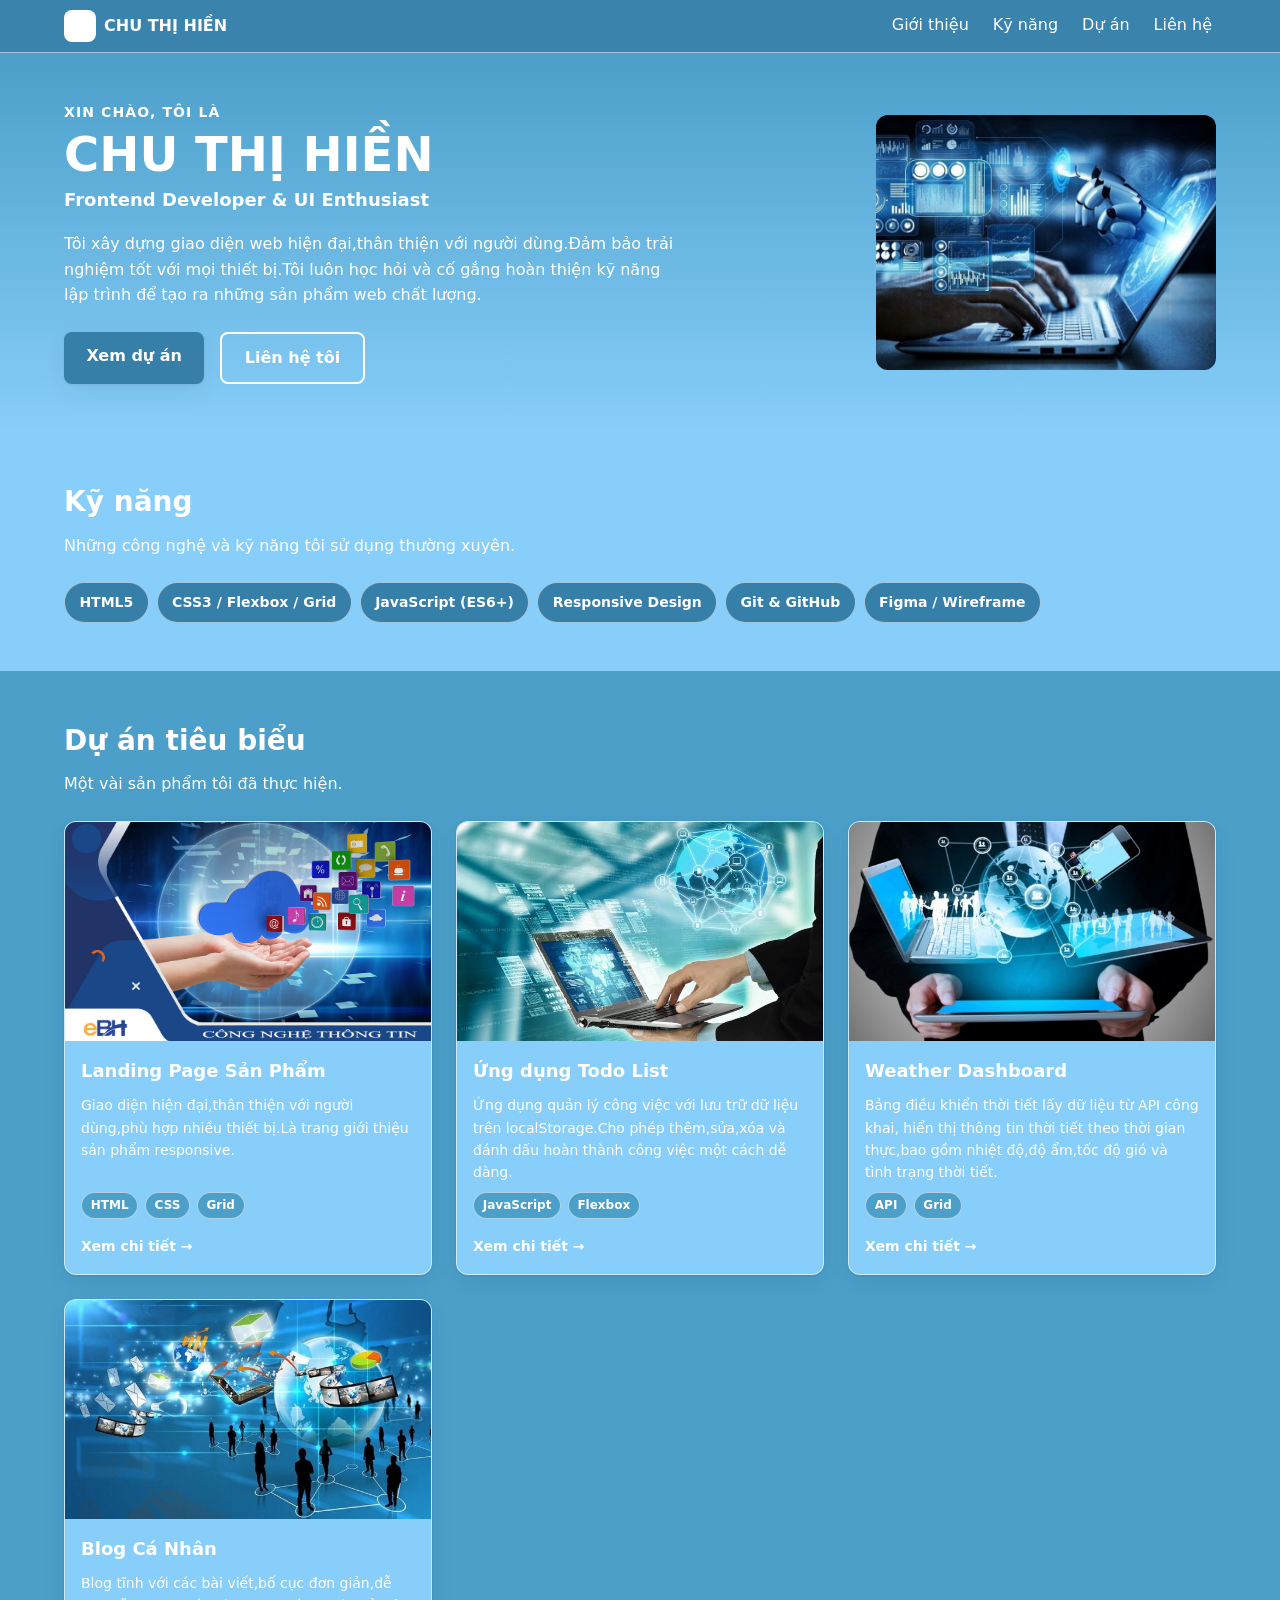
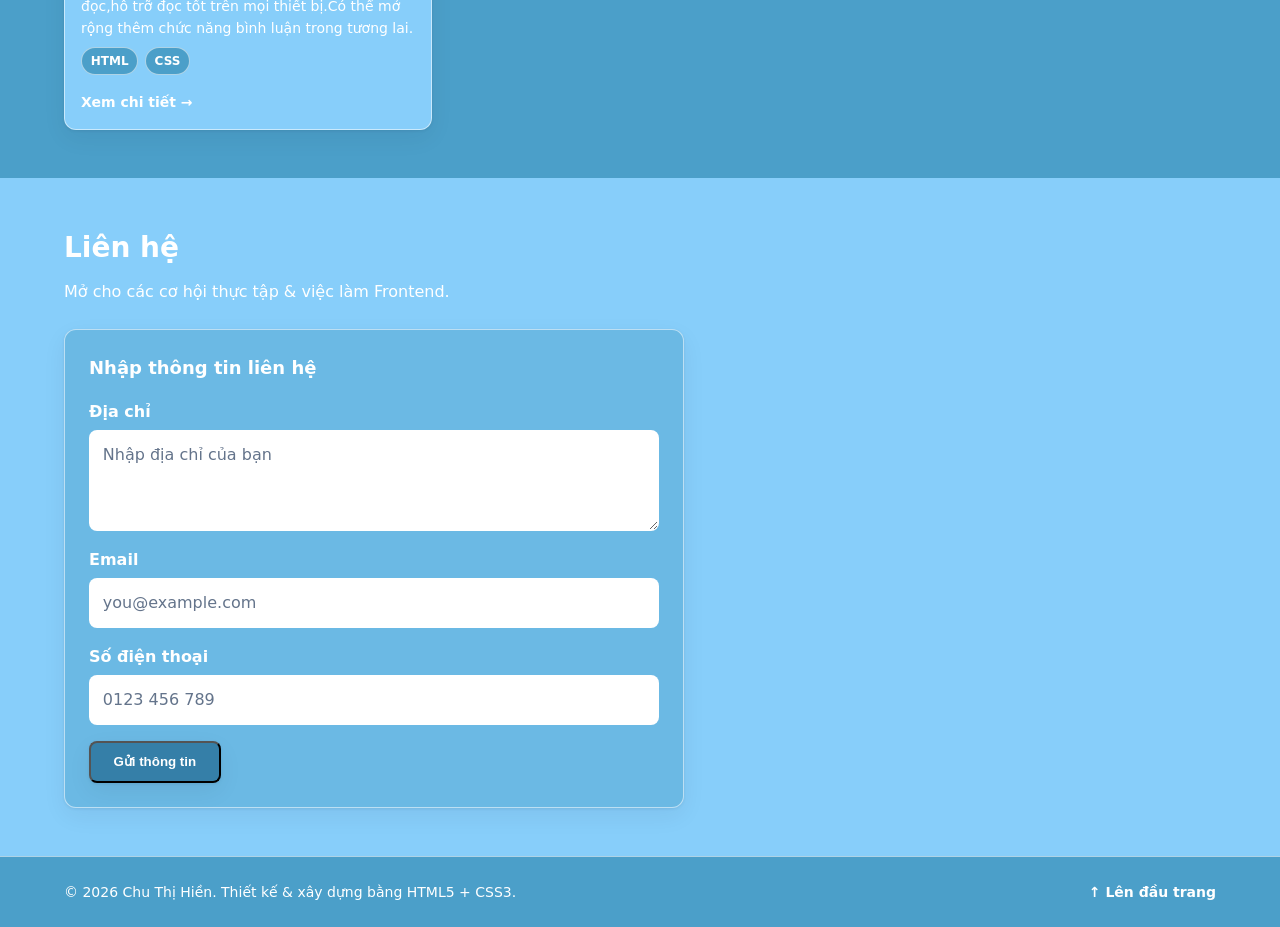
<file: index.html>
<!DOCTYPE html>
<!-- lang="vi" khai báo ngôn ngữ trang → hỗ trợ screen reader & SEO -->
<html lang="vi">

<head>
  <!-- ========== METADATA BẮT BUỘC ========== -->
  <meta charset="UTF-8" />
  <!-- viewport: nền tảng của responsive mobile-first, khóa tỉ lệ 1:1 với thiết bị -->
  <meta name="viewport" content="width=device-width, initial-scale=1.0" />
  <meta name="description" content="Portfolio CV của CHU THỊ HIỀN – Frontend Developer. Dự án, kỹ năng và thông tin liên hệ." />
  <meta name="author" content="CHU THỊ HIỀN" />
  <title>CHU THỊ HIỀN · Frontend Developer</title>

  <!-- Liên kết tới file CSS tách rời (yêu cầu của bài) -->
  <link rel="stylesheet" href="./assets/css/styles.css" />
  <link rel="stylesheet" href="https://cdnjs.cloudflare.com/ajax/libs/animate.css/4.1.1/animate.min.css" />
</head>

<body>

  <!-- ========================================================== -->
  <!-- HEADER: nhận diện + điều hướng chính                        -->
  <!-- ========================================================== -->
  <header class="site-header animate__animated animate__fadeInDown">
    <div class="container header-inner">
      <!-- Thương hiệu cá nhân -->
      <a class="brand" href="#top" aria-label="Về đầu trang">
        <span class="brand-mark" aria-hidden="true">A</span>
        <span class="brand-name">CHU THỊ HIỀN</span>
      </a>

      <!-- NAV dùng Flexbox (xem styles.css) -->
      <nav class="main-nav" aria-label="Điều hướng chính">
        <ul class="nav-list">
          <li><a href="#about">Giới thiệu</a></li>
          <li><a href="#skills">Kỹ năng</a></li>
          <li><a href="#projects">Dự án</a></li>
          <li><a href="#contact">Liên hệ</a></li>
        </ul>
      </nav>
    </div>
  </header>

  <!-- ========================================================== -->
  <!-- MAIN: toàn bộ nội dung chính của trang                      -->
  <!-- ========================================================== -->
  <main id="top">
    <!-- ----- SECTION: Giới thiệu / Hero ----- -->
    <section id="about" class="hero">
      <div class="container hero-inner">
        <div class="hero-text animate__animated animate__fadeInLeft">
          <p class="eyebrow">Xin chào, tôi là</p>
          <h1 class="hero-title">CHU THỊ HIỀN</h1>
          <p class="hero-role">Frontend Developer &amp; UI Enthusiast</p>
          <p class="hero-desc">
            Tôi xây dựng giao diện web hiện đại,thân thiện với người dùng.Đảm bảo
            trải nghiệm tốt với mọi thiết bị.Tôi luôn học hỏi và cố gắng hoàn thiện
            kỹ năng lập trình để tạo ra những sản phẩm web chất lượng. 
          </p>
          <div class="hero-actions">
            <a class="btn btn-primary" href="#projects">Xem dự án</a>
            <a class="btn btn-outline" href="#contact">Liên hệ tôi</a>
          </div>
        </div>

        <!-- Ảnh đại diện: dùng placeholder, thay bằng ảnh thật của bạn -->
        <figure class="hero-avatar animate__animated animate__fadeInRight">
          <img
            src="./assets/img/co_hoi_nghe_cong_nghe_thong_tin_6_43fd486bcc.jpg"
            alt="Ảnh đại diện của Chu Thị Hiền"
            width="320" height="320" />
        </figure>
      </div>
    </section>

    <!-- ----- SECTION: Kỹ năng ----- -->
    <section id="skills" class="section">
      <div class="container">
        <h2 class="section-title">Kỹ năng</h2>
        <p class="section-sub">Những công nghệ và kỹ năng tôi sử dụng thường xuyên.</p>

        <ul class="skill-grid">
          <li class="skill-chip">HTML5</li>
          <li class="skill-chip">CSS3 / Flexbox / Grid</li>
          <li class="skill-chip">JavaScript (ES6+)</li>
          <li class="skill-chip">Responsive Design</li>
          <li class="skill-chip">Git &amp; GitHub</li>
          <li class="skill-chip">Figma / Wireframe</li>
        </ul>
      </div>
    </section>

    <!-- ----- SECTION: Dự án (danh sách thẻ dùng CSS Grid) ----- -->
    <section id="projects" class="section section-muted">
      <div class="container">
        <h2 class="section-title">Dự án tiêu biểu</h2>
        <p class="section-sub">Một vài sản phẩm tôi đã thực hiện.</p>

        <!-- .project-grid dùng CSS Grid (xem styles.css) -->
        <div class="project-grid">

          <!-- Mỗi thẻ là một <article> độc lập, có thể đứng riêng -->
          <article class="card">
            <img class="card-media"
              src="assets/img/cong-nghe-thong-tin.jpg"
              alt="Ảnh minh họa dự án Landing Page" width="600" height="360" />
            <div class="card-body">
              <h3 class="card-title">Landing Page Sản Phẩm</h3>
              <p class="card-desc">
               Giao diện hiện đại,thân thiện với người dùng,phù hợp nhiều thiết bị.Là trang giới thiệu sản phẩm responsive.
              </p>
              <ul class="tag-list">
                <li>HTML</li>
                <li>CSS</li>
                <li>Grid</li>
              </ul>
              <a class="card-link" href="#">Xem chi tiết →</a>
            </div>
          </article>

          <article class="card">
            <img class="card-media"
              src="assets/img/images.jpg"
              alt="Ảnh minh họa dự án Todo App" width="600" height="360" />
            <div class="card-body">
              <h3 class="card-title">Ứng dụng Todo List</h3>
              <p class="card-desc">
                Ứng dụng quản lý công việc với lưu trữ dữ liệu trên localStorage.Cho phép thêm,sửa,xóa và đánh dấu hoàn thành công việc một cách dễ dàng.
              </p>
              <ul class="tag-list">
                <li>JavaScript</li>
                <li>Flexbox</li>
              </ul>
              <a class="card-link" href="#">Xem chi tiết →</a>
            </div>
          </article>

          <article class="card">
            <img class="card-media"
              src="assets/img/nganh-cntt-1-1.jpg"
              alt="Ảnh minh họa dự án Weather Dashboard" width="600" height="360" />
            <div class="card-body">
              <h3 class="card-title">Weather Dashboard</h3>
              <p class="card-desc">
                Bảng điều khiển thời tiết lấy dữ liệu từ API công khai, hiển thị thông tin thời tiết theo thời gian thực,bao gồm nhiệt độ,độ ẩm,tốc độ gió và tình trạng thời tiết.
              </p>
              <ul class="tag-list">
                <li>API</li>
                <li>Grid</li>
              </ul>
              <a class="card-link" href="#">Xem chi tiết →</a>
            </div>
          </article>

          <article class="card">
            <img class="card-media"
              src="assets/img/31-12-2017-cong-bo-10-su-kien-cong-nghe-thong-tin-truyen-thong-tieu-bieu-nam-2017-22904cea-details-626x400.jpg"
              alt="Ảnh minh họa dự án Blog cá nhân" width="600" height="360" />
            <div class="card-body">
              <h3 class="card-title">Blog Cá Nhân</h3>
              <p class="card-desc">
                Blog tĩnh với các bài viết,bố cục đơn giản,dễ đọc,hỗ trỡ đọc tốt trên mọi thiết bị.Có thể mở rộng thêm chức năng bình luận trong tương lai.
              </p>
              <ul class="tag-list">
                <li>HTML</li>
                <li>CSS</li>
              </ul>
              <a class="card-link" href="#">Xem chi tiết →</a>
            </div>
          </article>

        </div><!-- /.project-grid -->
      </div>
    </section>

    <!-- ----- SECTION: Liên hệ ----- -->
    <section id="contact" class="section">
      <div class="container contact-inner">
        <h2 class="section-title">Liên hệ</h2>
        <p class="section-sub">Mở cho các cơ hội thực tập &amp; việc làm Frontend.</p>

        <form class="contact-form" action="#" method="post">
          <h3 class="contact-form-title">Nhập thông tin liên hệ</h3>

          <div class="form-group">
            <label for="address">Địa chỉ</label>
            <textarea id="address" name="address" rows="3" placeholder="Nhập địa chỉ của bạn" required></textarea>
          </div>

          <div class="form-group">
            <label for="email">Email</label>
            <input id="email" name="email" type="email" placeholder="you@example.com" autocomplete="email" required />
          </div>

          <div class="form-group">
            <label for="phone">Số điện thoại</label>
            <input id="phone" name="phone" type="tel" placeholder="0123 456 789" autocomplete="tel" required />
          </div>

          <button class="btn btn-primary" type="submit">Gửi thông tin</button>
        </form>
      </div>
    </section>

  </main>

  <!-- ========================================================== -->
  <!-- FOOTER                                                      -->
  <!-- ========================================================== -->
  <footer class="site-footer">
    <div class="container footer-inner">
      <p>© 2026 Chu Thị Hiền. Thiết kế &amp; xây dựng bằng HTML5 + CSS3.</p>
      <a href="#top" class="to-top">↑ Lên đầu trang</a>
    </div>
  </footer>

</body>

</html>
</file>
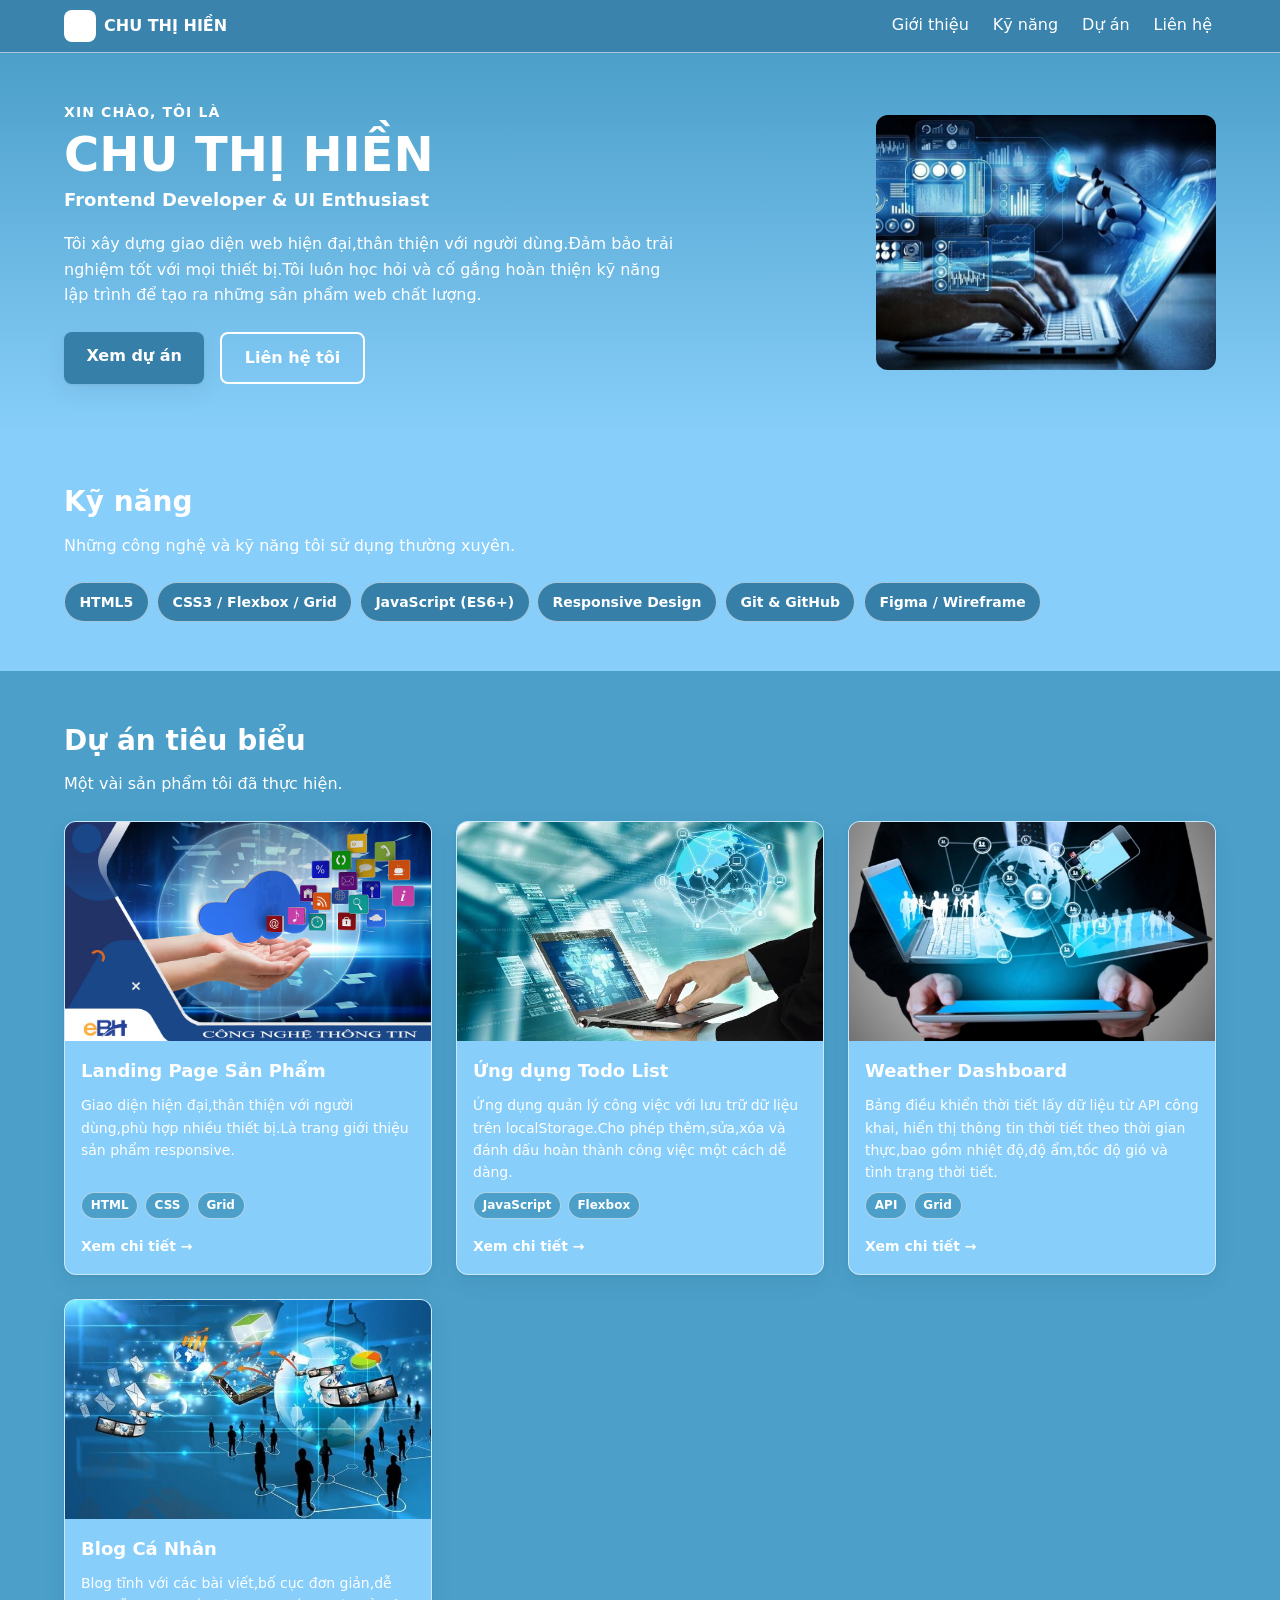
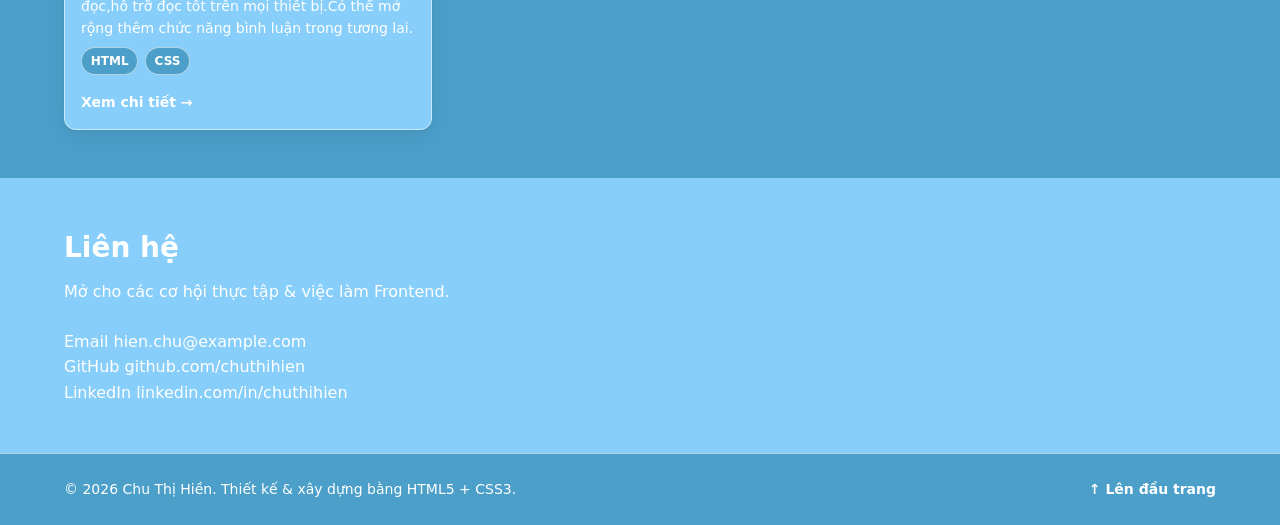
<file: index (1).html>
<!DOCTYPE html>
<!-- lang="vi" khai báo ngôn ngữ trang → hỗ trợ screen reader & SEO -->
<html lang="vi">

<head>
  <!-- ========== METADATA BẮT BUỘC ========== -->
  <meta charset="UTF-8" />
  <!-- viewport: nền tảng của responsive mobile-first, khóa tỉ lệ 1:1 với thiết bị -->
  <meta name="viewport" content="width=device-width, initial-scale=1.0" />
  <meta name="description" content="Portfolio CV của CHU THỊ HIỀN – Frontend Developer. Dự án, kỹ năng và thông tin liên hệ." />
  <meta name="author" content="CHU THỊ HIỀN" />
  <title>CHU THỊ HIỀN · Frontend Developer</title>

  <!-- Liên kết tới file CSS tách rời (yêu cầu của bài) -->
  <link rel="stylesheet" href="./assets/css/styles.css" />
  <link rel="stylesheet" href="https://cdnjs.cloudflare.com/ajax/libs/animate.css/4.1.1/animate.min.css" />
</head>

<body>

  <!-- ========================================================== -->
  <!-- HEADER: nhận diện + điều hướng chính                        -->
  <!-- ========================================================== -->
  <header class="site-header animate__animated animate__fadeInDown">
    <div class="container header-inner">
      <!-- Thương hiệu cá nhân -->
      <a class="brand" href="#top" aria-label="Về đầu trang">
        <span class="brand-mark" aria-hidden="true">A</span>
        <span class="brand-name">CHU THỊ HIỀN</span>
      </a>

      <!-- NAV dùng Flexbox (xem styles.css) -->
      <nav class="main-nav" aria-label="Điều hướng chính">
        <ul class="nav-list">
          <li><a href="#about">Giới thiệu</a></li>
          <li><a href="#skills">Kỹ năng</a></li>
          <li><a href="#projects">Dự án</a></li>
          <li><a href="#contact">Liên hệ</a></li>
        </ul>
      </nav>
    </div>
  </header>

  <!-- ========================================================== -->
  <!-- MAIN: toàn bộ nội dung chính của trang                      -->
  <!-- ========================================================== -->
  <main id="top">
    <!-- ----- SECTION: Giới thiệu / Hero ----- -->
    <section id="about" class="hero">
      <div class="container hero-inner">
        <div class="hero-text animate__animated animate__fadeInLeft">
          <p class="eyebrow">Xin chào, tôi là</p>
          <h1 class="hero-title">CHU THỊ HIỀN</h1>
          <p class="hero-role">Frontend Developer &amp; UI Enthusiast</p>
          <p class="hero-desc">
            Tôi xây dựng giao diện web hiện đại,thân thiện với người dùng.Đảm bảo
            trải nghiệm tốt với mọi thiết bị.Tôi luôn học hỏi và cố gắng hoàn thiện
            kỹ năng lập trình để tạo ra những sản phẩm web chất lượng. 
          </p>
          <div class="hero-actions">
            <a class="btn btn-primary" href="#projects">Xem dự án</a>
            <a class="btn btn-outline" href="#contact">Liên hệ tôi</a>
          </div>
        </div>

        <!-- Ảnh đại diện: dùng placeholder, thay bằng ảnh thật của bạn -->
        <figure class="hero-avatar animate__animated animate__fadeInRight">
          <img
            src="./assets/img/co_hoi_nghe_cong_nghe_thong_tin_6_43fd486bcc.jpg"
            alt="Ảnh đại diện của Chu Thị Hiền"
            width="320" height="320" />
        </figure>
      </div>
    </section>

    <!-- ----- SECTION: Kỹ năng ----- -->
    <section id="skills" class="section">
      <div class="container">
        <h2 class="section-title animate__animated animate__fadeInUp">Kỹ năng</h2>
        <p class="section-sub animate__animated animate__fadeInUp animate__delay-1s">Những công nghệ và kỹ năng tôi sử dụng thường xuyên.</p>

        <ul class="skill-grid">
          <li class="skill-chip animate__animated animate__zoomIn">HTML5</li>
          <li class="skill-chip animate__animated animate__zoomIn animate__delay-1s">CSS3 / Flexbox / Grid</li>
          <li class="skill-chip animate__animated animate__zoomIn animate__delay-2s">JavaScript (ES6+)</li>
          <li class="skill-chip animate__animated animate__zoomIn animate__delay-3s">Responsive Design</li>
          <li class="skill-chip animate__animated animate__zoomIn animate__delay-4s">Git &amp; GitHub</li>
          <li class="skill-chip animate__animated animate__zoomIn animate__delay-5s">Figma / Wireframe</li>
        </ul>
      </div>
    </section>

    <!-- ----- SECTION: Dự án (danh sách thẻ dùng CSS Grid) ----- -->
    <section id="projects" class="section section-muted">
      <div class="container">
        <h2 class="section-title animate__animated animate__fadeInUp">Dự án tiêu biểu</h2>
        <p class="section-sub animate__animated animate__fadeInUp animate__delay-1s">Một vài sản phẩm tôi đã thực hiện.</p>

        <!-- .project-grid dùng CSS Grid (xem styles.css) -->
        <div class="project-grid">

          <!-- Mỗi thẻ là một <article> độc lập, có thể đứng riêng -->
          <article class="card animate__animated animate__fadeInUp">
            <img class="card-media"
              src="assets/img/cong-nghe-thong-tin.jpg"
              alt="Ảnh minh họa dự án Landing Page" width="600" height="360" />
            <div class="card-body">
              <h3 class="card-title">Landing Page Sản Phẩm</h3>
              <p class="card-desc">
               Giao diện hiện đại,thân thiện với người dùng,phù hợp nhiều thiết bị.Là trang giới thiệu sản phẩm responsive.
              </p>
              <ul class="tag-list">
                <li>HTML</li>
                <li>CSS</li>
                <li>Grid</li>
              </ul>
              <a class="card-link" href="#">Xem chi tiết →</a>
            </div>
          </article>

          <article class="card animate__animated animate__fadeInUp animate__delay-1s">
            <img class="card-media"
              src="assets/img/images.jpg"
              alt="Ảnh minh họa dự án Todo App" width="600" height="360" />
            <div class="card-body">
              <h3 class="card-title">Ứng dụng Todo List</h3>
              <p class="card-desc">
                Ứng dụng quản lý công việc với lưu trữ dữ liệu trên localStorage.Cho phép thêm,sửa,xóa và đánh dấu hoàn thành công việc một cách dễ dàng.
              </p>
              <ul class="tag-list">
                <li>JavaScript</li>
                <li>Flexbox</li>
              </ul>
              <a class="card-link" href="#">Xem chi tiết →</a>
            </div>
          </article>

          <article class="card animate__animated animate__fadeInUp animate__delay-2s">
            <img class="card-media"
              src="assets/img/nganh-cntt-1-1.jpg"
              alt="Ảnh minh họa dự án Weather Dashboard" width="600" height="360" />
            <div class="card-body">
              <h3 class="card-title">Weather Dashboard</h3>
              <p class="card-desc">
                Bảng điều khiển thời tiết lấy dữ liệu từ API công khai, hiển thị thông tin thời tiết theo thời gian thực,bao gồm nhiệt độ,độ ẩm,tốc độ gió và tình trạng thời tiết.
              </p>
              <ul class="tag-list">
                <li>API</li>
                <li>Grid</li>
              </ul>
              <a class="card-link" href="#">Xem chi tiết →</a>
            </div>
          </article>

          <article class="card animate__animated animate__fadeInUp animate__delay-3s">
            <img class="card-media"
              src="assets/img/31-12-2017-cong-bo-10-su-kien-cong-nghe-thong-tin-truyen-thong-tieu-bieu-nam-2017-22904cea-details-626x400.jpg"
              alt="Ảnh minh họa dự án Blog cá nhân" width="600" height="360" />
            <div class="card-body">
              <h3 class="card-title">Blog Cá Nhân</h3>
              <p class="card-desc">
                Blog tĩnh với các bài viết,bố cục đơn giản,dễ đọc,hỗ trỡ đọc tốt trên mọi thiết bị.Có thể mở rộng thêm chức năng bình luận trong tương lai.
              </p>
              <ul class="tag-list">
                <li>HTML</li>
                <li>CSS</li>
              </ul>
              <a class="card-link" href="#">Xem chi tiết →</a>
            </div>
          </article>

        </div><!-- /.project-grid -->
      </div>
    </section>

    <!-- ----- SECTION: Liên hệ ----- -->
    <section id="contact" class="section">
      <div class="container contact-inner">
        <h2 class="section-title animate__animated animate__fadeInUp">Liên hệ</h2>
        <p class="section-sub animate__animated animate__fadeInUp animate__delay-1s">Mở cho các cơ hội thực tập &amp; việc làm Frontend.</p>

        <ul class="contact-list animate__animated animate__fadeInUp animate__delay-2s">
          <li><span class="contact-label">Email</span> <a href="mailto:hien.chu@example.com">hien.chu@example.com</a></li>
          <li><span class="contact-label">GitHub</span> <a href="#">github.com/chuthihien</a></li>
          <li><span class="contact-label">LinkedIn</span> <a href="#">linkedin.com/in/chuthihien</a></li>
        </ul>
      </div>
    </section>

  </main>

  <!-- ========================================================== -->
  <!-- FOOTER                                                      -->
  <!-- ========================================================== -->
  <footer class="site-footer animate__animated animate__fadeIn">
    <div class="container footer-inner">
      <p>© 2026 Chu Thị Hiền. Thiết kế &amp; xây dựng bằng HTML5 + CSS3.</p>
      <a href="#top" class="to-top">↑ Lên đầu trang</a>
    </div>
  </footer>

</body>

</html>
</file>
<file: assets/css/styles.css>
/* ==========================================================================
   PORTFOLIO CV – styles.css
   Chiến lược: MOBILE-FIRST
   - Mặc định (ngoài media query) = giao diện cho màn hình nhỏ nhất (~360px)
   - @media (min-width: 768px)  → nâng cấp cho tablet
   - @media (min-width: 1280px) → nâng cấp cho desktop
   ========================================================================== */

/* ==========================================================================
   1. DESIGN TOKENS – biến hệ thống thị giác (màu, chữ, khoảng cách, bo góc)
   Dùng custom properties để thay đổi tập trung, nhất quán toàn trang.
   ========================================================================== */
:root {
  /* --- Bảng màu --- */
  --color-primary: #fff;         /* màu nhấn */
  --color-primary-dark: #24698b;
  --color-accent: #fff;
  --color-text: #fff;            /* chữ chính */
  --color-text-soft: #fff;       /* chữ phụ */
  --color-bg: #87cefa;           /* nền xanh nhạt */
  --color-surface: #4b9fc9;      /* nền vùng nhấn */
  --color-border: rgba(255, 255, 255, 0.55);
  --color-chip: #357fa8;         /* nền chip kỹ năng */

  /* --- Typography --- */
  --font-base: system-ui, -apple-system, "Segoe UI", Roboto, Helvetica, Arial, sans-serif;
  --fs-sm: 0.875rem;   /* 14px */
  --fs-base: 1rem;     /* 16px */
  --fs-lg: 1.125rem;   /* 18px */
  --fs-h2: 1.5rem;     /* 24px */
  --fs-h1: 2rem;       /* 32px (sẽ tăng ở desktop) */
  --lh-base: 1.6;

  /* --- Khoảng cách (spacing scale) --- */
  --space-1: 0.5rem;
  --space-2: 1rem;
  --space-3: 1.5rem;
  --space-4: 2rem;
  --space-5: 3rem;

  /* --- Bố cục --- */
  --container-max: 1200px;
  --radius: 12px;
  --radius-sm: 8px;
  --shadow: 0 1px 3px rgba(15, 23, 42, 0.08), 0 8px 24px rgba(15, 23, 42, 0.06);
}

/* ==========================================================================
   2. CHUẨN HÓA BOX MODEL + RESET CƠ BẢN
   ========================================================================== */
*,
*::before,
*::after {
  box-sizing: border-box;   /* width đã bao gồm padding + border → dễ tính toán */
}

* {
  margin: 0;
  padding: 0;
}

html {
  scroll-behavior: smooth;        /* cuộn mượt khi bấm nav */
  -webkit-text-size-adjust: 100%; /* chống iOS tự phóng chữ */
}

body {
  font-family: var(--font-base);
  font-size: var(--fs-base);
  line-height: var(--lh-base);
  color: var(--color-text);
  background: var(--color-bg);
  overflow-x: hidden; /* LƯỚI AN TOÀN chống cuộn ngang; bố cục bên dưới vẫn tự đúng */
}

img {
  display: block;
  max-width: 100%;  /* ảnh không bao giờ tràn khung → không gây cuộn ngang */
  height: auto;
}

a {
  color: inherit;
  text-decoration: none;
}

ul {
  list-style: none;
}

/* ==========================================================================
   3. LAYOUT DÙNG LẠI – .container
   ========================================================================== */
.container {
  width: 100%;
  max-width: var(--container-max);
  margin-inline: auto;
  padding-inline: var(--space-2); /* lề ngang an toàn trên mobile */
}

.section {
  padding-block: var(--space-5);
}

.section-muted {
  background: var(--color-surface);
}

.section-title {
  font-size: var(--fs-h2);
  margin-bottom: var(--space-1);
}

.section-sub {
  color: var(--color-text-soft);
  margin-bottom: var(--space-3);
}

/* ==========================================================================
   4. HEADER + NAV (FLEXBOX)
   Mobile: thương hiệu trên, menu xuống dòng và tự wrap → không tràn ngang.
   ========================================================================== */
.site-header {
  position: sticky;
  top: 0;
  z-index: 10;
  background: rgba(53, 127, 168, 0.94);
  backdrop-filter: blur(8px);
  border-bottom: 1px solid var(--color-border);
}

.header-inner {
  display: flex;             /* FLEXBOX */
  flex-wrap: wrap;           /* cho phép xuống dòng trên màn hình hẹp */
  align-items: center;
  justify-content: space-between;
  gap: var(--space-1);
  padding-block: var(--space-1);
}

.brand {
  display: flex;
  align-items: center;
  gap: var(--space-1);
  font-weight: 700;
}

.brand-mark {
  display: grid;
  place-items: center;
  width: 2rem;
  height: 2rem;
  border-radius: var(--radius-sm);
  background: var(--color-primary);
  color: #fff;
  font-weight: 800;
}

/* Danh sách nav cũng là flex container */
.nav-list {
  display: flex;            /* FLEXBOX cho thanh điều hướng */
  flex-wrap: wrap;
  gap: var(--space-2);
}

.nav-list a {
  display: inline-block;
  padding: 0.25rem 0.25rem;
  color: var(--color-text-soft);
  font-weight: 500;
  border-bottom: 2px solid transparent;
  transition: color 0.15s, border-color 0.15s;
}

.nav-list a:hover,
.nav-list a:focus-visible {
  color: var(--color-primary);
  border-bottom-color: var(--color-primary);
}

/* ==========================================================================
   5. HERO / GIỚI THIỆU
   Mobile: xếp dọc (text trên, avatar dưới). Desktop: 2 cột.
   ========================================================================== */
.hero {
  padding-block: var(--space-5);
  background: linear-gradient(180deg, var(--color-surface), var(--color-bg));
}

.hero-inner {
  display: flex;
  flex-direction: column;     /* mobile-first: xếp dọc */
  gap: var(--space-4);
  align-items: flex-start;
}

.eyebrow {
  color: var(--color-primary);
  font-weight: 600;
  text-transform: uppercase;
  letter-spacing: 0.08em;
  font-size: var(--fs-sm);
}

.hero-title {
  font-size: var(--fs-h1);
  line-height: 1.15;
  margin-block: 0.25rem;
}

.hero-role {
  font-size: var(--fs-lg);
  color: var(--color-accent);
  font-weight: 600;
  margin-bottom: var(--space-2);
}

.hero-desc {
  color: var(--color-text-soft);
  max-width: 60ch;
  margin-bottom: var(--space-3);
}

.hero-actions {
  display: flex;
  flex-wrap: wrap;
  gap: var(--space-2);
}

.hero-avatar img {
  border-radius: var(--radius);
  /* box-shadow: var(--shadow); */
  width: 100%;
  /* max-width: 260px; */
}

/* --- Nút bấm --- */
.btn {
  display: inline-block;
  padding: 0.7rem 1.4rem;
  border-radius: var(--radius-sm);
  font-weight: 600;
  text-align: center;
  transition: transform 0.12s, background 0.15s, box-shadow 0.15s;
}

.btn:active { transform: translateY(1px); }

.btn-primary {
  background: var(--color-chip);
  color: #fff;
  box-shadow: var(--shadow);
}
.btn-primary:hover { background: var(--color-primary-dark); }

.btn-outline {
  border: 2px solid var(--color-primary);
  color: var(--color-primary);
}
.btn-outline:hover { background: var(--color-chip); }

/* ==========================================================================
   6. KỸ NĂNG – chip tự wrap bằng flex
   ========================================================================== */
.skill-grid {
  display: flex;
  flex-wrap: wrap;
  gap: var(--space-1);
}

.skill-chip {
  background: var(--color-chip);
  color: var(--color-text);
  border: 1px solid var(--color-border);
  padding: 0.5rem 0.9rem;
  border-radius: 999px;
  font-size: var(--fs-sm);
  font-weight: 600;
}

/* ==========================================================================
   7. DỰ ÁN – CSS GRID cho danh sách thẻ
   Mobile: 1 cột. Tablet: 2 cột. Desktop: 3 cột.
   ========================================================================== */
.project-grid {
  display: grid;                       /* CSS GRID */
  grid-template-columns: 1fr;          /* mobile-first: 1 cột */
  gap: var(--space-3);
}

.card {
  background: var(--color-bg);
  border: 1px solid var(--color-border);
  border-radius: var(--radius);
  overflow: hidden;                    /* bo góc gọn cả ảnh */
  box-shadow: var(--shadow);
  display: flex;
  flex-direction: column;
  transition: transform 0.15s, box-shadow 0.15s;
}

.card:hover {
  transform: translateY(-4px);
  box-shadow: 0 12px 32px rgba(15, 23, 42, 0.12);
}

.card-media {
  width: 100%;
  aspect-ratio: 5 / 3;                 /* giữ tỉ lệ ảnh ổn định */
  object-fit: cover;
}

.card-body {
  padding: var(--space-2);
  display: flex;
  flex-direction: column;
  gap: var(--space-1);
  flex: 1;                             /* các thẻ cao bằng nhau trong grid */
}

.card-title { font-size: var(--fs-lg); }

.card-desc {
  color: var(--color-text-soft);
  font-size: var(--fs-sm);
  flex: 1;
}

.tag-list {
  display: flex;
  flex-wrap: wrap;
  gap: 0.4rem;
}

.tag-list li {
  font-size: 0.75rem;
  font-weight: 600;
  color: var(--color-text-soft);
  background: var(--color-surface);
  border: 1px solid var(--color-border);
  padding: 0.2rem 0.55rem;
  border-radius: 999px;
}

.card-link {
  color: var(--color-primary);
  font-weight: 600;
  font-size: var(--fs-sm);
  margin-top: var(--space-1);
}

/* ==========================================================================
   8. LIÊN HỆ
   ========================================================================== */
.contact-form {
  max-width: 620px;
  margin-top: var(--space-3);
  padding: var(--space-3);
  border: 1px solid var(--color-border);
  border-radius: var(--radius);
  background: rgba(75, 159, 201, 0.45);
  box-shadow: var(--shadow);
}

.contact-form-title {
  margin-bottom: var(--space-2);
  font-size: var(--fs-lg);
}

.form-group {
  display: flex;
  flex-direction: column;
  gap: 0.35rem;
  margin-bottom: var(--space-2);
}

.form-group label {
  font-weight: 600;
}

.form-group input,
.form-group textarea {
  width: 100%;
  padding: 0.7rem 0.8rem;
  border: 1px solid var(--color-border);
  border-radius: var(--radius-sm);
  color: #1f2937;
  background: #fff;
  font: inherit;
}

.form-group textarea {
  resize: vertical;
}

.form-group input::placeholder,
.form-group textarea::placeholder {
  color: #64748b;
}

.form-group input:focus,
.form-group textarea:focus {
  border-color: var(--color-primary);
  outline: 2px solid rgba(255, 255, 255, 0.45);
  outline-offset: 1px;
}

/* ==========================================================================
   9. FOOTER
   ========================================================================== */
.site-footer {
  border-top: 1px solid var(--color-border);
  background: var(--color-surface);
  padding-block: var(--space-3);
}

.footer-inner {
  display: flex;
  flex-wrap: wrap;
  gap: var(--space-1);
  align-items: center;
  justify-content: space-between;
  color: var(--color-text-soft);
  font-size: var(--fs-sm);
}

.to-top { color: var(--color-primary); font-weight: 600; }

/* ==========================================================================
   10. MEDIA QUERIES – nâng cấp theo breakpoint (mobile-first)
   ========================================================================== */

/* ----- TABLET: ≥ 768px ----- */
@media (min-width: 768px) {
  :root {
    --fs-h1: 2.5rem;   /* 40px */
    --fs-h2: 1.75rem;  /* 28px */
  }

  .container { padding-inline: var(--space-3); }

  /* Hero chuyển sang 2 cột */
  .hero-inner {
    flex-direction: row;
    align-items: center;
    justify-content: space-between;
  }
  .hero-text { flex: 1; }
  .hero-avatar img { max-width: 300px; }

  /* Lưới dự án: 2 cột */
  .project-grid {
    grid-template-columns: repeat(2, 1fr);
  }
}

/* ----- DESKTOP: ≥ 1280px ----- */
@media (min-width: 1280px) {
  :root {
    --fs-h1: 3rem;     /* 48px */
  }

  /* Lưới dự án: 3 cột */
  .project-grid {
    grid-template-columns: repeat(3, 1fr);
  }

  .hero-avatar img { max-width: 340px; }
}

/* ==========================================================================
   11. HỖ TRỢ TIẾP CẬN & ƯA THÍCH NGƯỜI DÙNG
   ========================================================================== */
:focus-visible {
  outline: 3px solid var(--color-accent);
  outline-offset: 2px;
  border-radius: 4px;
}

@media (prefers-reduced-motion: reduce) {
  * {
    animation: none !important;
    transition: none !important;
    scroll-behavior: auto !important;
  }
}
</file>
